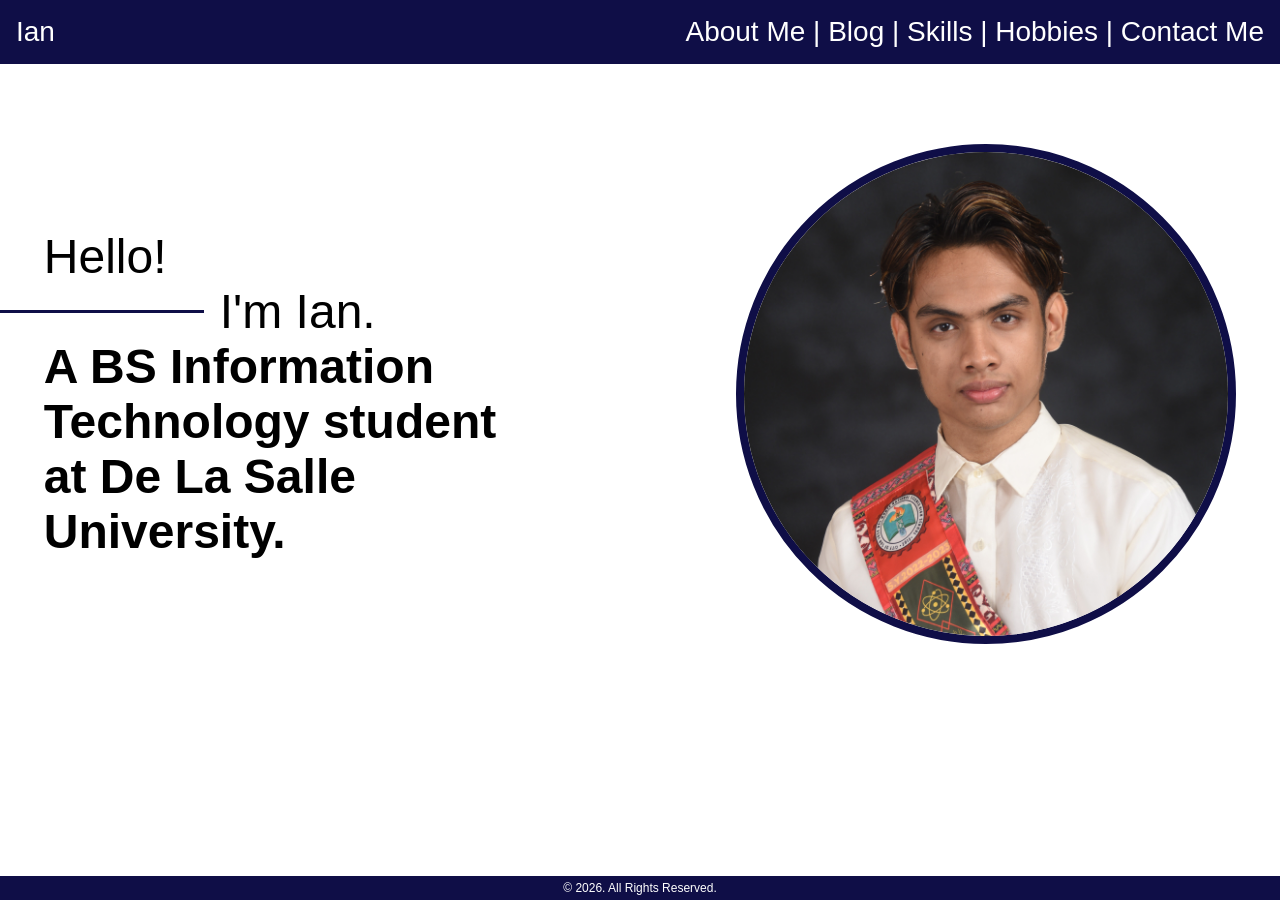
<file: index.html>
<!DOCTYPE html>
<html>

<head>
    <title>About Me</title>
    <link rel="stylesheet" href="styles.css">
    <link rel="stylesheet" media="screen" href="https://fontlibrary.org//face/glacial-indifference" type="text/css" />
</head>

<body>
    <header class="site-header">
        <section>Ian</section>
        <section>
            <a href="index.html">About Me</a> |
            <a href="blog.html">Blog</a> |
            <a href="skills.html">Skills</a> |
            <a href="hobbies.html">Hobbies</a> |
            <a href="contact.html">Contact Me</a>
        </section>
    </header>

    <main>
        <section id="container-index">
            <section id="container-index-left">
                <p>Hello!</p>
                <div id="container-hello">
                    <div id="line-hello"></div>
                    <p>I'm Ian.</p>
                </div>
                <p class="bold">A BS Information <br>Technology student <br>at De La Salle <br>University.</p>
            </section>

            <section id="container-index-right">
                <section id="container-photo-ian">
                    <img id="photo-ian" src="./images/ian_pfp.JPG">
                </section>
            </section>
        </section>
    </main>

    <footer class="site-footer">© 2026. All Rights Reserved.</footer>
</body>

</html>
</file>
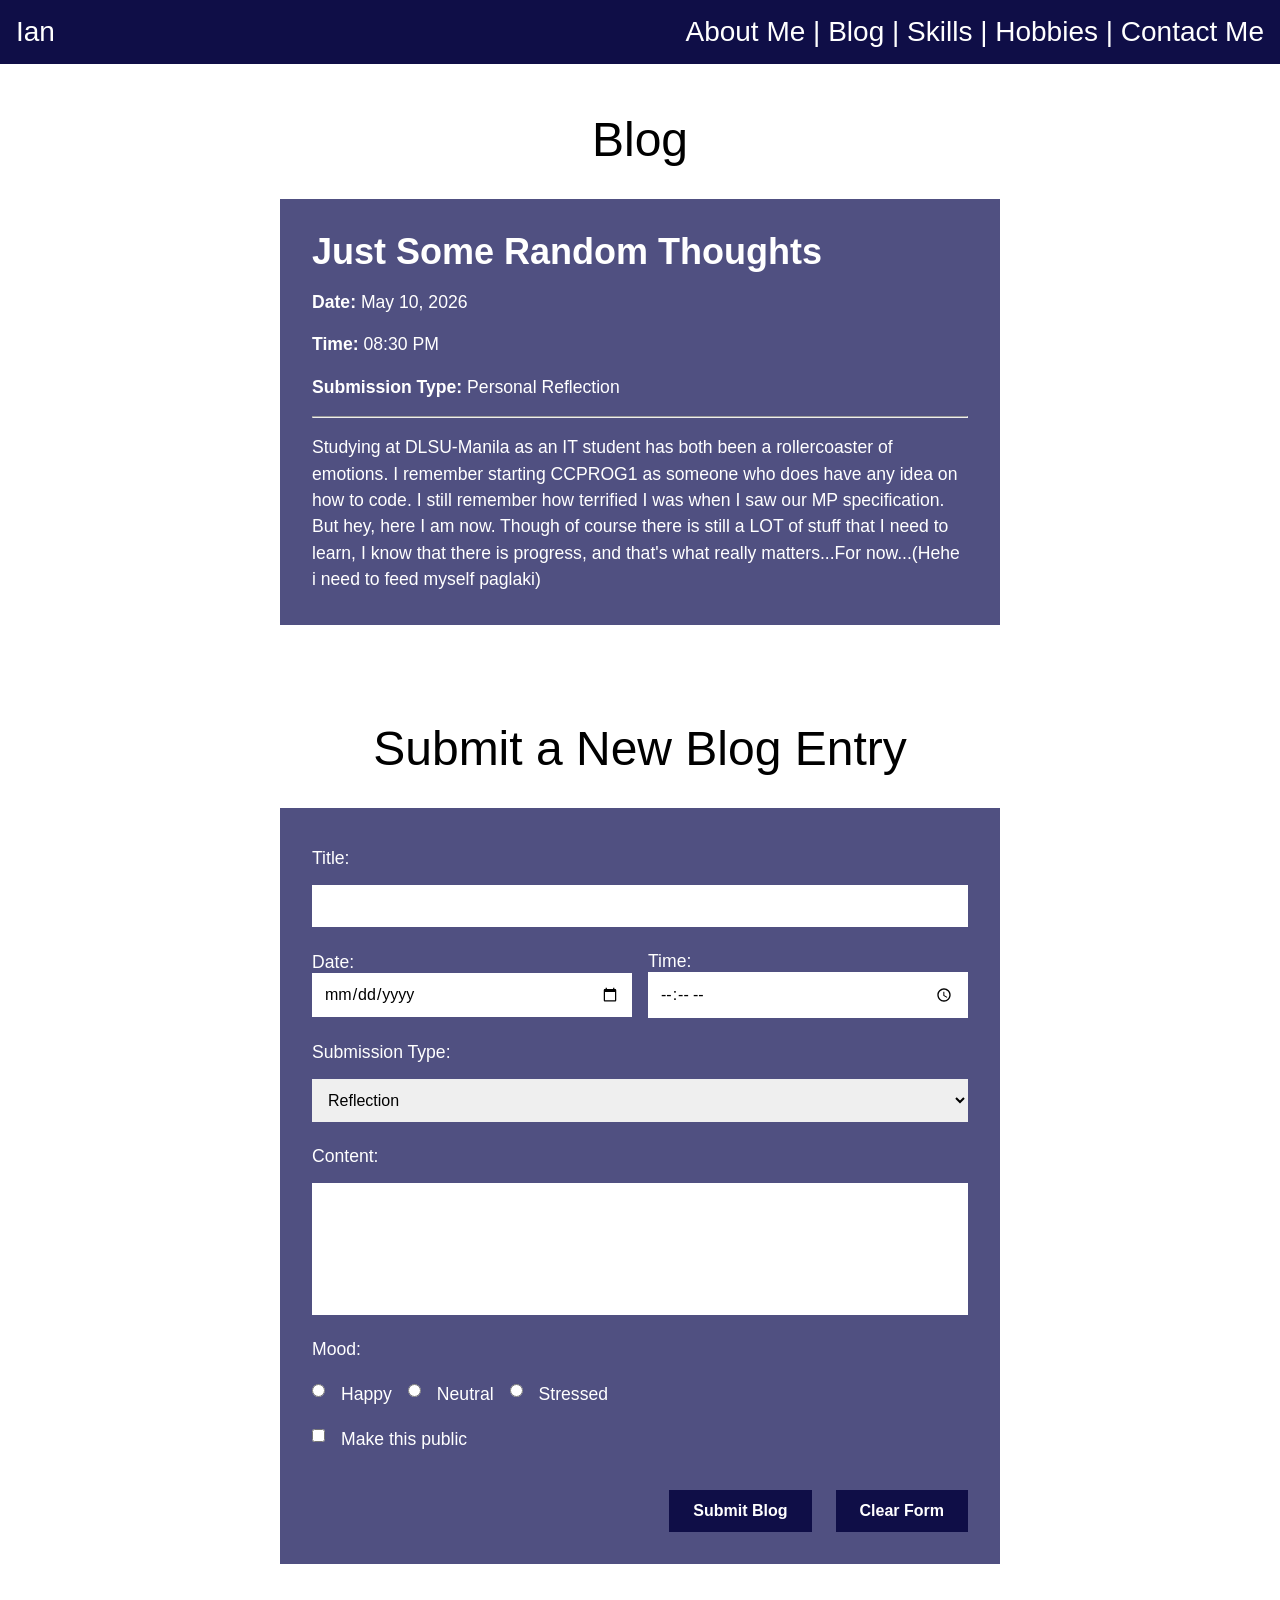
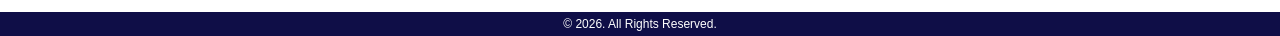
<file: blog.html>
<!DOCTYPE html>
<html lang="en">

<head>
    <meta charset="UTF-8">
    <title>Blog</title>
    <link rel="stylesheet" href="styles.css">
    <link rel="stylesheet" media="screen" href="https://fontlibrary.org//face/glacial-indifference" type="text/css" />
</head>

<body>

    <header class="site-header">
        <section>Ian</section>
        <section>
            <a href="index.html">About Me</a> |
            <a href="blog.html">Blog</a> |
            <a href="skills.html">Skills</a> |
            <a href="hobbies.html">Hobbies</a> |
            <a href="contact.html">Contact Me</a>
        </section>
    </header>

    <main>
        <section id="container-blog">
            <section class="site-title">Blog</section>

            <article class="blog-card">
                <h3>Just Some Random Thoughts</h3>

                <p><strong>Date:</strong> May 10, 2026</p>
                <p><strong>Time:</strong> 08:30 PM</p>
                <p><strong>Submission Type:</strong> Personal Reflection</p>
                <hr>
                <p>
                    Studying at DLSU-Manila as an IT student has both been a rollercoaster of emotions. I remember
                    starting CCPROG1 as someone who does have any idea on how to code. I still remember how terrified I
                    was when I saw our MP specification. But hey, here I am now. Though of course there is still a LOT
                    of stuff that I need to learn, I know that there is progress, and that's what really matters...For
                    now...(Hehe i need to feed myself paglaki)
                </p>
            </article>
        </section>

        <section id="container-blog-form">
            <section class="site-title">Submit a New Blog Entry</section>

            <form id="blog-form">
                <label for="title">Title:</label>
                <input type="text" name="title" required>

                <section class="blog-form-row">
                    <section class="blog-form-group">
                        <label for="date">Date:</label>
                        <input type="date" name="date" required>
                    </section>

                    <section class="blog-form-group">
                        <label for="time">Time:</label>
                        <input type="time" name="time" required>
                    </section>
                </section>

                <label for="type">Submission Type:</label>
                <select name="type" required>
                    <option value="reflection">Reflection</option>
                    <option value="journal">Journal</option>
                    <option value="essay">Essay</option>
                    <option value="update">Update</option>
                </select>

                <label for="content">Content:</label>
                <textarea name="content" rows="6" required></textarea>

                <label>Mood:</label>
                <section class="blog-form-row">
                    <input type="radio" name="mood" value="happy"> <label>Happy</label>
                    <input type="radio" name="mood" value="neutral"> <label>Neutral</label>
                    <input type="radio" name="mood" value="stressed"> <label>Stressed</label>
                </section>

                <section class="blog-form-row">
                    <input type="checkbox" name="publish">
                    <label>Make this public</label>
                </section>

                <section class="blog-form-buttons">
                    <input type="submit" value="Submit Blog">
                    <input type="reset" value="Clear Form">
                </section>
            </form>
        </section>
    </main>

    <footer class="site-footer">© 2026. All Rights Reserved.</footer>

</body>

</html>
</file>
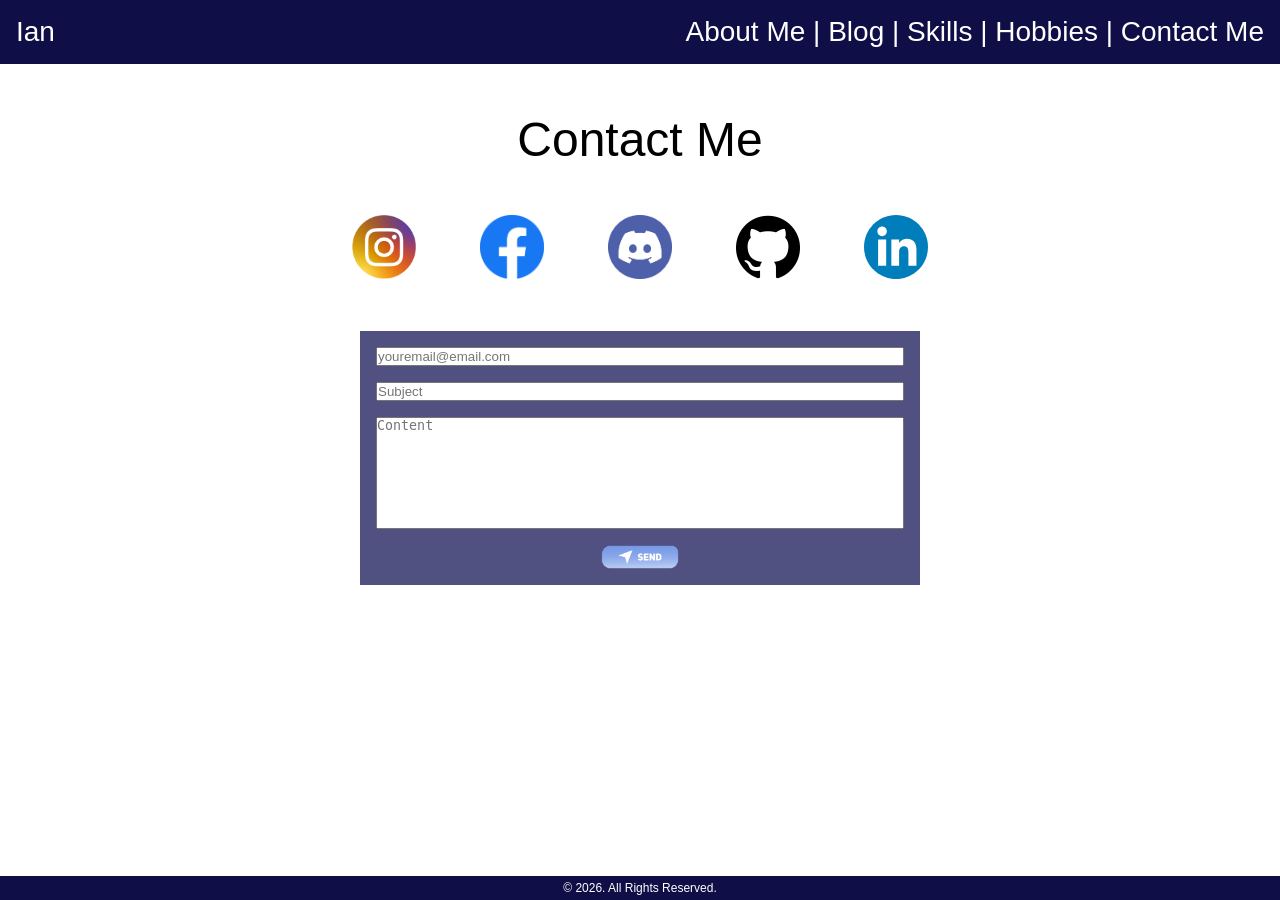
<file: contact.html>
<!DOCTYPE html>
<html>

<head>
    <title>Contact Me</title>
    <link rel="stylesheet" href="styles.css">
    <link rel="stylesheet" media="screen" href="https://fontlibrary.org//face/glacial-indifference" type="text/css" />
</head>

<body>
    <header class="site-header">
        <section>Ian</section>
        <section>
            <a href="index.html">About Me</a> |
            <a href="blog.html">Blog</a> |
            <a href="skills.html">Skills</a> |
            <a href="hobbies.html">Hobbies</a> |
            <a href="contact.html">Contact Me</a>
        </section>
    </header>

    <main>
        <section id="container-contact">
            <section class="site-title">Contact Me</section>

            <section id="container-contact-icons">
                <a href="https://www.instagram.com/i.21xgn/" target="_blank">
                    <div class="contact-icon">
                        <img class="photo-fill" src="./icons/instagram.png">
                    </div>
                </a>

                <a href=" https://www.facebook.com/ig21xn/" target="_blank">
                    <div class="contact-icon">
                        <img class="photo-fill" src="./icons/facebook.png">
                    </div>
                </a>

                <a href="https://discord.com/users/1279236350436053058" target="_blank">
                    <div class="contact-icon">
                        <img class="photo-fill" src="./icons/discord.png">
                    </div>
                </a>

                <a href="https://github.com/ig21xn-dlsu" target="_blank">
                    <div class="contact-icon">
                        <img class="photo-fill" src="./icons/github.png">
                    </div>
                </a>

                <a href="https://www.linkedin.com/in/igi21/" target="_blank">
                    <div class="contact-icon">
                        <img class="photo-fill" src="./icons/linkedin.svg">
                    </div>
                </a>
            </section>

            <section id="container-contact-form">
                <form id="contact-form">
                    <input type="text" placeholder="youremail@email.com">
                    <input type="text" placeholder="Subject">
                    <textarea placeholder="Content"></textarea>
                </form>

                <button type="submit"><img class="photo-fill" src="./icons/send_button.png"></button>
            </section>
        </section>
    </main>

    <footer class="site-footer">© 2026. All Rights Reserved.</footer>
</body>

</html>
</file>
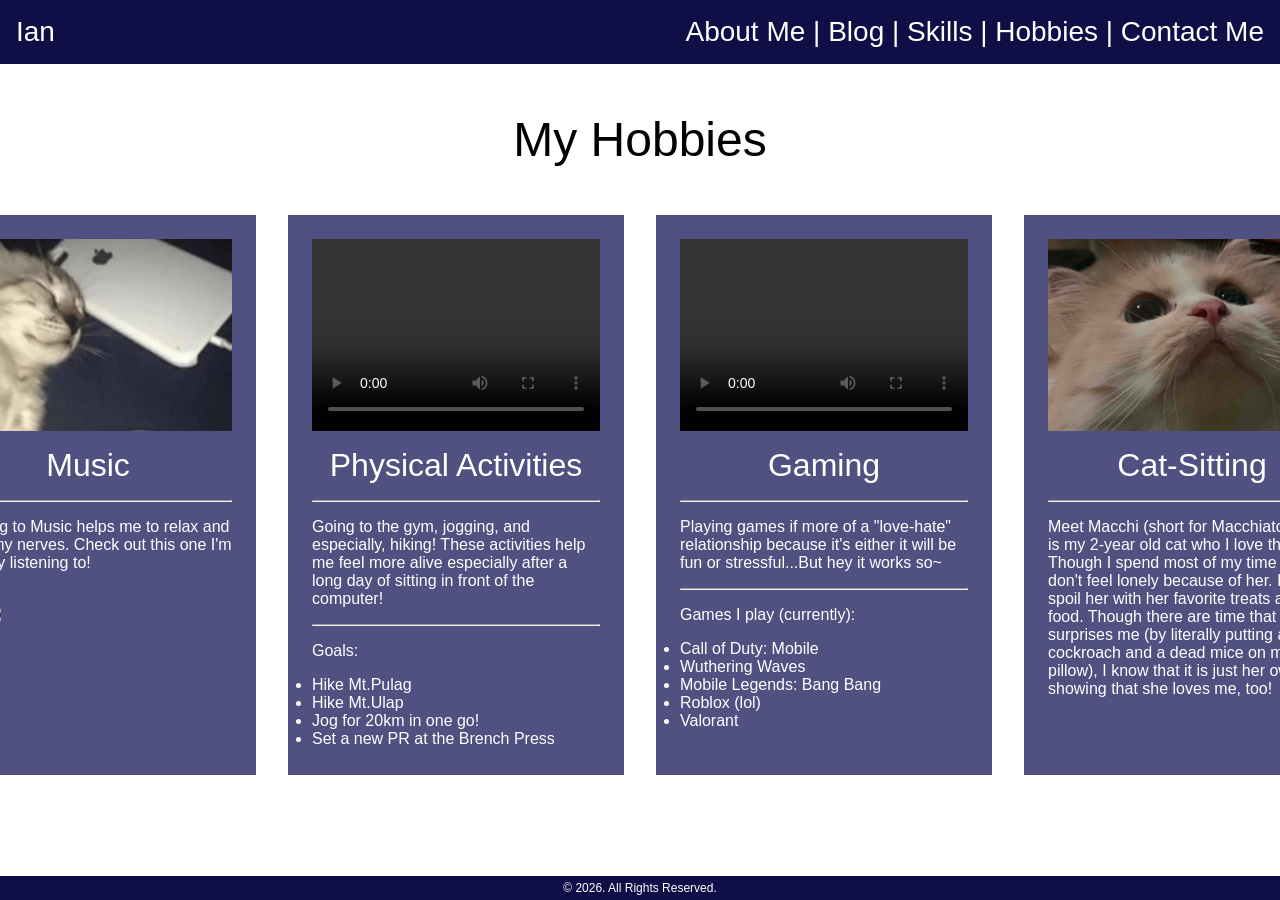
<file: hobbies.html>
<!DOCTYPE html>
<html>

<head>
    <title>Hobbies</title>
    <link rel="stylesheet" href="styles.css">
    <link rel="stylesheet" media="screen" href="https://fontlibrary.org//face/glacial-indifference" type="text/css" />
</head>

<body>
    <header class="site-header">
        <section>Ian</section>
        <section>
            <a href="index.html">About Me</a> |
            <a href="blog.html">Blog</a> |
            <a href="skills.html">Skills</a> |
            <a href="hobbies.html">Hobbies</a> |
            <a href="contact.html">Contact Me</a>
        </section>
    </header>

    <main>
        <section id="container-hobbies">
            <section class="site-title">My Hobbies</section>

            <section id="container-hobbies-cards">
                <section class="hobbies-card">
                    <section class="hobbies-card-thumbnail">
                        <img class="photo-fill" src="./images/hobbies-music.jpg">
                    </section>

                    <section class="hobbies-card-text">
                        <div class="container-title hobbies-title">
                            <p>Music</p>
                        </div>
                        <hr>
                        <p>Listening to Music helps me to relax and eases my nerves. Check out this one I'm
                            currently listening to!</p>

                        <audio controls>
                            <source src="./audios/current_music.mp3" type="audio/mpeg">
                        </audio>
                    </section>
                </section>

                <section class="hobbies-card">
                    <section class="hobbies-card-thumbnail">
                        <video class="photo-fill" controls>
                            <source src="./videos/physical_activity.mp4" type="video/mp4">
                        </video>
                    </section>

                    <section class="hobbies-card-text">
                        <div class="container-title hobbies-title">
                            <p>Physical Activities</p>
                        </div>
                        <hr>
                        <p>Going to the gym, jogging, and especially, hiking! These activities help me feel more
                            alive especially after a long day of sitting in front of the computer!
                        </p>

                        <hr>

                        <p>Goals:<br></p>

                        <ul>
                            <li>Hike Mt.Pulag</li>
                            <li>Hike Mt.Ulap</li>
                            <li>Jog for 20km in one go!</li>
                            <li>Set a new PR at the Brench Press</li>
                        </ul>
                    </section>
                </section>

                <section class="hobbies-card">
                    <section class="hobbies-card-thumbnail">
                        <video class="photo-fill" controls>
                            <source src="./videos/gaming.mp4" type="video/mp4">
                        </video>
                    </section>

                    <section class="hobbies-card-text">
                        <div class="container-title hobbies-title">
                            <p>Gaming</p>
                        </div>
                        <hr>

                        <p>Playing games if more of a "love-hate" relationship because it's either it will be fun or
                            stressful...But hey it works so~
                        </p>

                        <hr>

                        <p>Games I play (currently):<br></p>

                        <ul>
                            <li>Call of Duty: Mobile</li>
                            <li>Wuthering Waves</li>
                            <li>Mobile Legends: Bang Bang</li>
                            <li>Roblox (lol)</li>
                            <li>Valorant</li>
                        </ul>
                    </section>
                </section>

                <section class="hobbies-card">
                    <section class="hobbies-card-thumbnail">
                        <img class="photo-fill" src="./images/macchi.jpg">
                    </section>

                    <section class="hobbies-card-text">
                        <div class="container-title hobbies-title">
                            <p>Cat-Sitting</p>
                        </div>
                        <hr>

                        <p>Meet Macchi (short for Macchiato)! She is my 2-year old cat who I love the most. Though
                            I spend most of my time alone, I don't feel lonely because of her. I always spoil her
                            with her favorite treats and wet food. Though there are time that she surprises me (by
                            literally putting a cockroach and a dead mice on my pillow), I know that it is just her
                            own way showing that she loves me, too!
                        </p>
                    </section>
                </section>

            </section>
        </section>
    </main>

    <footer class="site-footer">© 2026. All Rights Reserved.</footer>
</body>

</html>
</file>
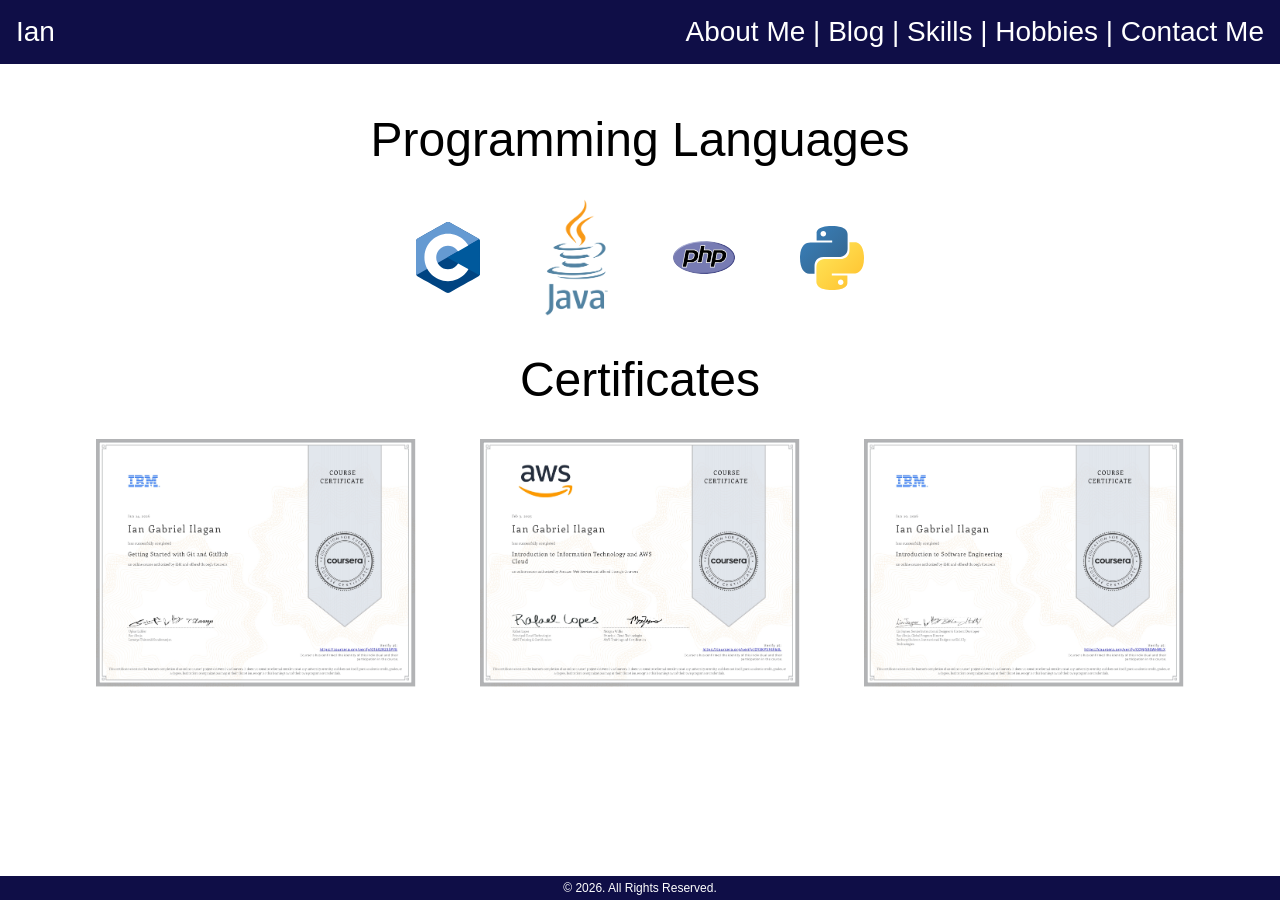
<file: skills.html>
<!DOCTYPE html>
<html>

<head>
    <title>Skills</title>
    <link rel="stylesheet" href="styles.css">
    <link rel="stylesheet" media="screen" href="https://fontlibrary.org//face/glacial-indifference" type="text/css" />
</head>

<body>
    <header class="site-header">
        <section>Ian</section>
        <section>
            <a href="index.html">About Me</a> |
            <a href="blog.html">Blog</a> |
            <a href="skills.html">Skills</a> |
            <a href="hobbies.html">Hobbies</a> |
            <a href="contact.html">Contact Me</a>
        </section>
    </header>

    <main>
        <section id="container-skills">
            <section section class="site-title">Programming Languages</section>
            <section id="container-skills-proglangs">
                <div class="skills-icon"><img class="photo-fill" src="./icons/C_Icon.svg"></div>
                <div class="skills-icon"><img class="photo-fill" src="./icons/Java_Icon.png"></div>
                <div class="skills-icon"><img class="photo-fill" src="./icons/PHP_Icon.svg"></div>
                <div class="skills-icon"><img class="photo-fill" src="./icons/Python_Icon.svg"></div>
            </section>
            <section section class="site-title">Certificates</section>
            <section id="container-skills-certs">
                <a href="https://www.coursera.org/account/accomplishments/records/016X2R23SPYE" target="_blank">
                    <div class="certs-icon"><img class="photo-fill" src="./icons/GitAndGithub.jpg"></div>
                </a>
                <a href="https://www.coursera.org/account/accomplishments/records/DY3KPVF4F64L" target="_blank">
                    <div class="certs-icon"><img class="photo-fill" src="./icons/IntroToITandAWSCloud.jpg"></div>
                </a>
                <a href="https://www.coursera.org/account/accomplishments/records/CQNJS9SWHWLX" target="_blank">
                    <div class="certs-icon"><img class="photo-fill" src="./icons/IntroToSoftEng.jpg"></div>
                </a>
            </section>
        </section>
    </main>

    <footer class="site-footer">© 2026. All Rights Reserved.</footer>
</body>

</html>
</file>
<file: styles.css>
/* ===== GENERAL UTILITIES ===== */
* {
    margin: 0;
    padding: 0;
    box-sizing: border-box;
}

.bold {
    font-weight: bold;
}

body {
    margin: 0;
    display: flex;
    flex-direction: column;
    min-height: 100dvh;
    overflow-x: hidden;
}

main {
    flex: 1;
}

.site-title {
    color: black;
    font-family: 'GlacialIndifferenceRegular', sans-serif;
    font-size: 3rem;
}

.photo-fill {
    width: 100%;
    height: 100%;
    object-fit: cover; 
    object-position: center; 
}

.container-title {
    display: flex;
    justify-content: center;
    align-items: center;
    width: 100%;
}

textarea {
  resize: none;
}

/* ===== SITE HEADER AND FOOTER ===== */
.site-header a {
    text-decoration: none;
    color: white;
}

.site-header a {
    display: inline-block; 
    transition: transform 0.2s ease-in-out, text-shadow 0.2s ease-in-out;
}

.site-header a:hover {
    transform: scale(1.1); 
    text-shadow: 0 0 1px white, 0 0 1px white; 
}
.site-header {
    display: flex;
    justify-content: space-between;
    align-items: center;

    width: 100%;
    height: 4rem;
    padding: 1rem;
    background-color: #0f0e47;
    
    color: white;
    font-family: 'GlacialIndifferenceRegular', sans-serif;
    font-size: 1.75rem;
}

.site-footer {
    display: flex;
    justify-content: center;
    align-items: center;

    width: 100%;
    height: 1.5rem;
    background-color: #0f0e47;

    color: white;
    font-family: 'GlacialIndifferenceRegular', sans-serif;
    font-size: 0.75rem;
}

/* ===== INDEX.HTML ===== */
#container-index {
    display: flex;
    flex-direction: row;
    align-items: center;
    justify-content: center;
    width: 100%;
    gap: 15rem;

    margin-top: 5rem;
    margin-bottom: 5rem;
}

#container-index-left {
    display: flex;
    flex-direction: column;
    
    color: black;
    font-size: 3rem;
    font-family: 'GlacialIndifferenceRegular', sans-serif;
}

#container-hello {
    display: flex;
    align-items: center;
    gap: 1rem;
}

#line-hello {
    width: 10rem;
    height: 0.2rem;
    background-color: #0f0e47;
    position: relative;
}

#line-hello::before {
    content: "";
    position: absolute;
    top: 0;
    right: 0; 

    width: 100vw; 
    height: 100%;
    background-color: #0f0e47; 
}

#container-photo-ian {
    width: auto;
    height: 31.25rem;
    border: 0.5rem solid #0f0e47;
    border-radius: 50%;
}

#photo-ian {
    width: 100%;
    height: 100%;
    object-fit: fill;
    border-radius: 50%;
}

/* ===== HOBBIES.HTML ===== */
#container-hobbies {
    display: flex;
    flex-direction: column;
    justify-content: center;
    align-items: center;
    width: 100%;
    padding: 3rem;
    gap: 3rem;
}

#container-hobbies-cards {
    display: flex;
    flex-direction: row;
    justify-content: space-evenly;
    align-items: center;
    gap: 2rem;
}

.hobbies-card {
    display: flex;
    flex-direction: column;
    justify-content: flex-start;
    align-items: flex-start;

    width: 21rem;
    height: 35rem;
    background-color: #505081;
    color: white;
    font-family: 'GlacialIndifferenceRegular', sans-serif;
    padding: 1.5rem;
    overflow: hidden;
}

.hobbies-card-thumbnail {
    display: flex; 
    align-items: center; 
    justify-content: center;
    
    width: 100%;
    height: 12rem; 
    
    overflow: hidden; 
    margin-bottom: 1rem; 
    flex-shrink: 0;
}

.hobbies-card-text {
    display: flex;
    flex-direction: column;
    width: 100%;
    height: 100%;
    gap: 1rem;
}

.hobbies-title {
    font-family: 'GlacialIndifferenceRegular', sans-serif;
    font-size: 2rem;
}

.hobbies-card-text audio {
    align-self: center; 
}

/* ===== CONTACT.HTML ===== */
#container-contact {
    display: flex;
    flex-direction: column;
    justify-content: center;
    align-items: center;
    width: 100%;
    padding: 3rem;
    gap: 3rem;
}

#container-contact-icons {
    display: flex;
    flex-direction: row;
    justify-content: space-evenly;
    align-items: center;
    gap: 4rem;
}

.contact-icon {
    width: 4rem;
    height: auto;
}

.contact-icon:hover {
    transform: scale(1.25);
}

#container-contact-form {
    display: flex;
    flex-direction: column;
    justify-content: center;
    width: 35rem;
    align-items: center;

    font-family: 'GlacialIndifferenceRegular', sans-serif;
    background-color: #505081;
    padding: 1rem;
    gap: 1rem;
}

#contact-form {
    display: flex;
    flex-direction: column;
    justify-content: flex-start;
    gap: 1rem;
    width: 100%;
}

#contact-form textarea {
    width: auto;
    height: 7rem;
}

#container-contact-form button {
    width: 6rem;
    height: 1.5rem;

    background: none;
    border: none;
    padding: none;

    cursor: pointer;
    transition: transform 0.2s ease-in-out;
}

#container-contact-form button:hover {
    transform: scale(1.1);
}

/* ===== SKILLS.HTML ===== */
#container-skills {
    display: flex;
    flex-direction: column;
    justify-content: center;
    align-items: center;
    padding: 3rem;
    gap: 2rem;
}

#container-skills-proglangs {
    display: flex;
    flex-direction: row;
    justify-content: space-evenly;
    align-items: center;
    gap: 4rem;
}

.skills-icon {
    width: 4rem;
    height: auto;
}

#container-skills-certs {
    display: flex;
    flex-direction: row;
    align-items: center;
    justify-content: space-evenly;
    gap: 4rem;
}

.certs-icon {
    width: 20rem;
    height: auto;
}

/* ===== BLOG.HTML ===== */
#container-blog, #container-blog-form {
    display: flex;
    flex-direction: column;
    justify-content: center;
    align-items: center;

    width: 100%;
    padding: 3rem;
    gap: 2rem;
}

.blog-card, #blog-form {
    display: flex;
    flex-direction: column;
    gap: 1rem;
    padding: 2rem;

    width: 45rem;
    background-color: #505081;

    color: white;
    font-family: 'GlacialIndifferenceRegular', sans-serif;
}

.blog-card h3 {
    font-size: 2.25rem;
}

.blog-card p {
    line-height: 1.5; 
    font-size: 1.1rem;
}

#blog-form label {
    font-size: 1.1rem;
    margin-top: 0.5rem;
}

#blog-form input[type="text"],
#blog-form input[type="date"],
#blog-form input[type="time"],
#blog-form select,
#blog-form textarea {
    width: 100%;
    padding: 0.75rem;
    font-family: 'GlacialIndifferenceRegular', sans-serif;
    font-size: 1rem;
    border: none;
    outline: none; 
}

.blog-form-row {
    display: flex;
    flex-direction: row;
    align-items: center;
    gap: 1rem;
}

.blog-form-group {
    display: flex;
    flex-direction: column;
    width: 100%;
}

.blog-form-buttons {
    display: flex;
    justify-content: flex-end;
    gap: 1.5rem;
    margin-top: 1.5rem;
}

.blog-form-buttons input {
    padding: 0.75rem 1.5rem;
    font-family: 'GlacialIndifferenceRegular', sans-serif;
    font-size: 1rem;
    font-weight: bold;
    background-color: #0f0e47; 
    color: white;
    border: none;
    cursor: pointer;
    transition: transform 0.2s ease-in-out;
}

.blog-form-buttons input:hover {
    transform: scale(1.1);
}
</file>
